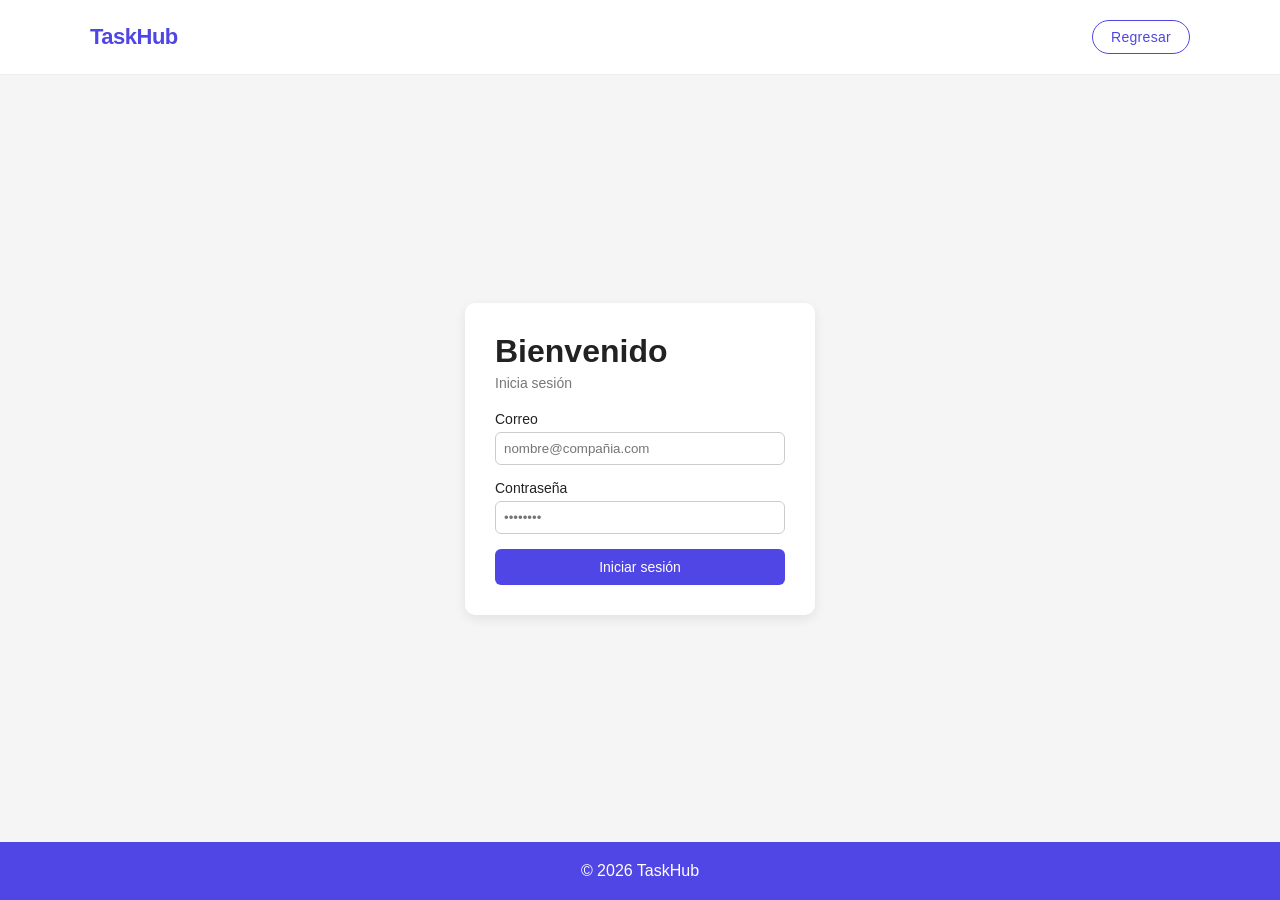
<file: index.html>
<!DOCTYPE html>

<head>
    <meta charset="UTF-8" />
    <title>Inicio de sesión | TaskHub</title>
    <link rel="stylesheet" href="styles.css" />
    <script src="login.js"></script>
</head>

<body>
    <header class="login-header">
        <div class="login-header-content">
            <div class="logo">TaskHub</div>
            <button onclick="window.location.href='home.html'" class="btn-outline-purple">Regresar</button>
        </div>

    </header>

    <main class="auth">
        <div class="auth-card">
            <div class="auth-head">
                <h1>Bienvenido</h1>
                <p class="muted">Inicia sesión</p>

            </div>

            <form class="form" action="#" method="post" onsubmit="login(event)">
                <label class="field">
                    <span>Correo</span>
                    <input id="email" type="email" placeholder="nombre@compañia.com" required />
                </label>

                <label class="field">
                    <span>Contraseña</span>
                    <input id="password" type="password" placeholder="••••••••" required />
                </label>


                <button class="btn btn--primary" type="submit">Iniciar sesión</button>

            </form>
        </div>
    </main>
    <div id="footer"></div>
    <script src="layout.js"></script>
</body>



</html>
</file>
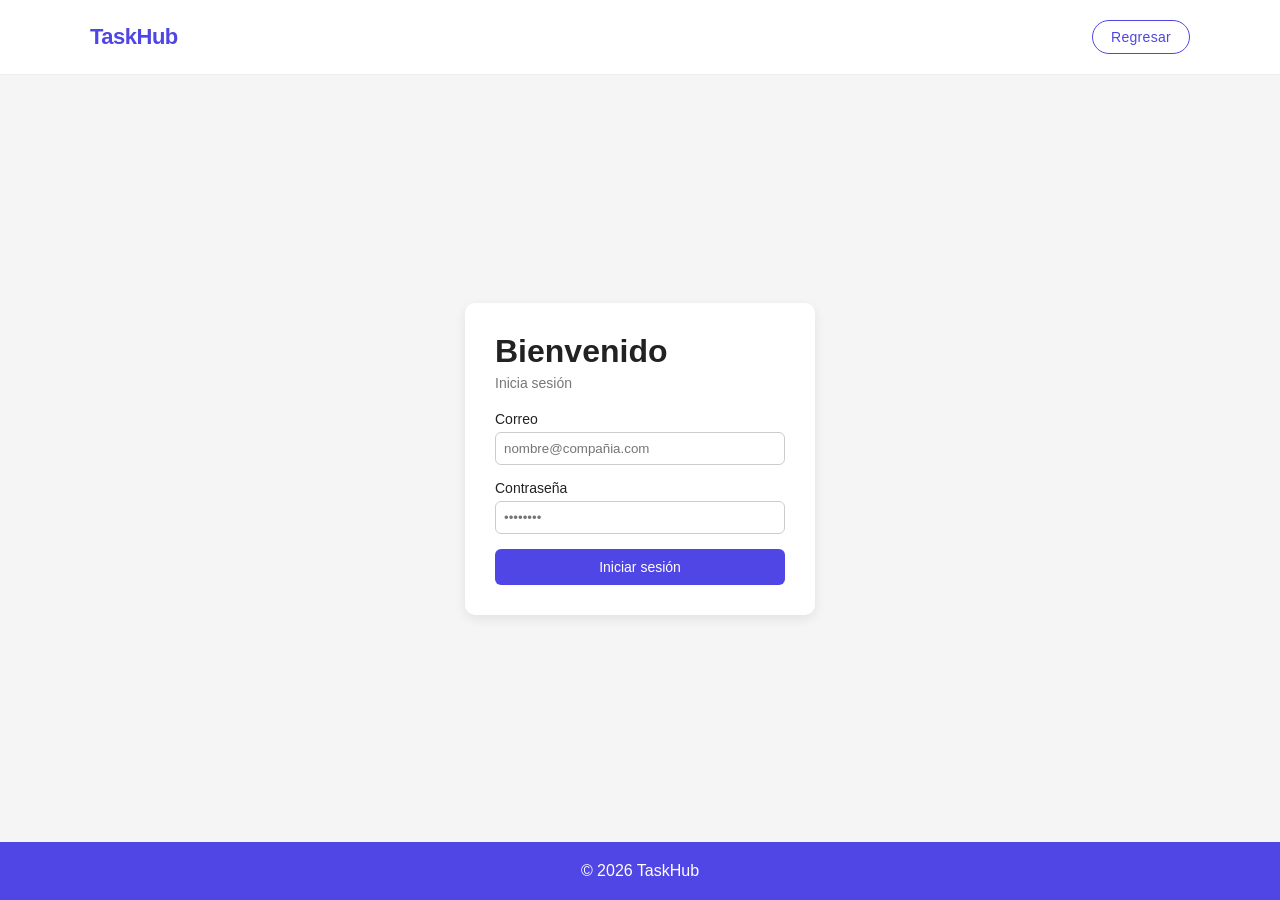
<file: dashboard.html>
<!DOCTYPE html>
<html lang="es">

<head>
    <meta charset="UTF-8">
    <meta name="viewport" content="width=device-width, initial-scale=1.0">
    <title>TaskHub - Dashboard</title>
    <link rel="stylesheet" href="styles.css">
</head>

<body>

    <script src="auth.js"></script>

    <div id="header"></div>

    <main class="dashboard">
        <div class="container">
            <h2>Dashboard</h2>
            <p>Aquí podrás ver un resumen de tus proyectos, tareas pendientes y actividad reciente.</p>

            <div class="dashboard-cards">
                <div class="card">
                    <h3>Proyectos Activos</h3>
                    <p>3</p>
                </div>

                <div class="card">
                    <h3>Tareas Pendientes</h3>
                    <p>12</p>
                </div>

                <div class="card">
                    <h3>Actividad Reciente</h3>
                    <ul>
                        <li>Juan ha completado la tarea "Diseñar logo"</li>
                        <li>Ana ha creado el proyecto "Lanzamiento de Producto"</li>
                        <li>Carlos ha comentado en la tarea "Redactar contenido"</li>
                    </ul>
                </div>
            </div>
        </div>



    </main>
    <div id="footer"></div>
    <script src="layout.js"></script>


</body>


</html>
</file>
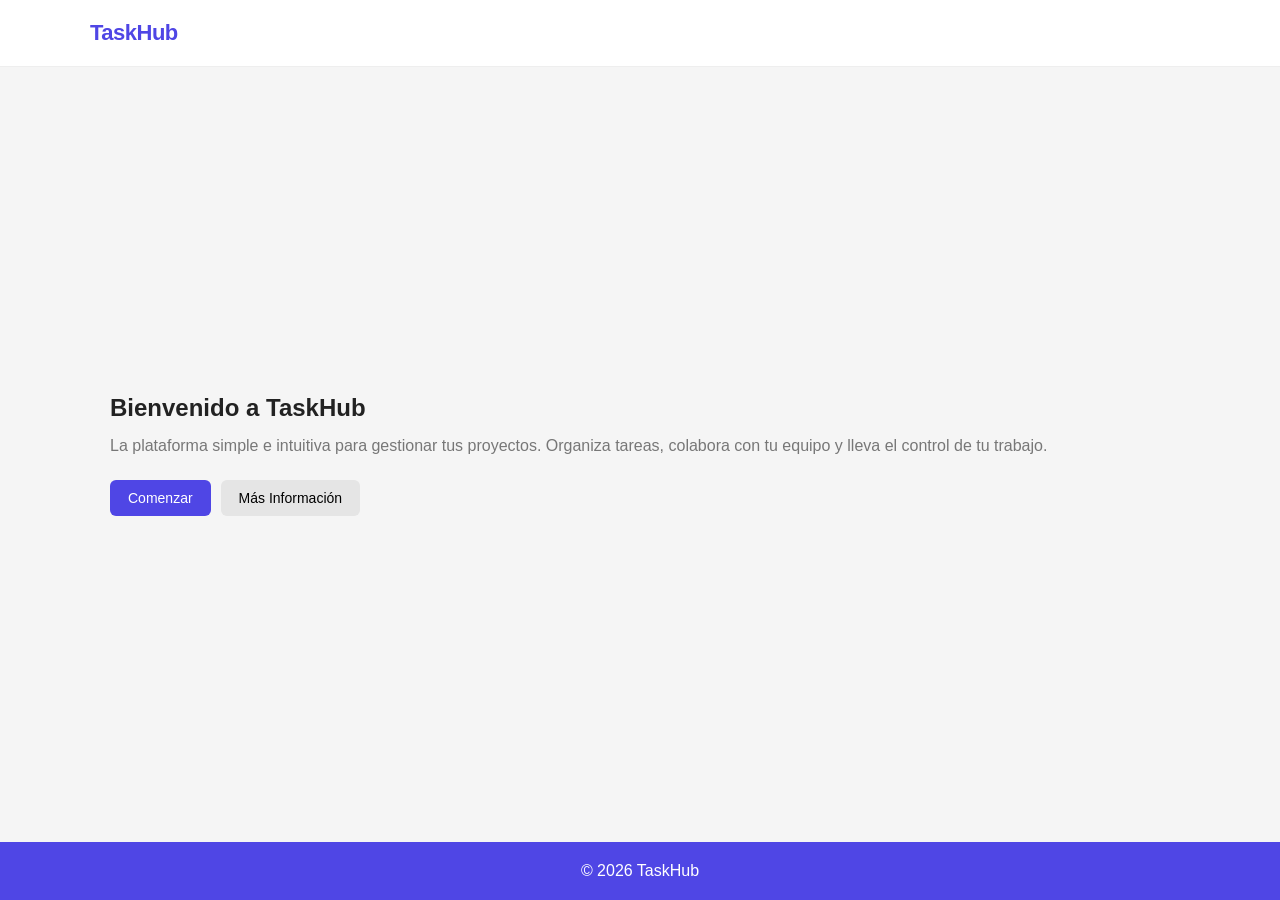
<file: home.html>
<!DOCTYPE html>
<html lang="es">

<head>
    <meta charset="UTF-8">
    <meta name="viewport" content="width=device-width, initial-scale=1.0">
    <title>TaskHub - Gestión de Proyectos</title>
    <link rel="stylesheet" href="styles.css">
</head>

<body>
    <header class="login-header">
        <div class="login-header-content">
            <div class="logo">TaskHub</div>

        </div>

    </header>

    <main>
        <div class="container">
            <h2>Bienvenido a TaskHub</h2>
            <p>La plataforma simple e intuitiva para gestionar tus proyectos. Organiza tareas, colabora con tu equipo y
                lleva el control de tu trabajo.</p>

            <div class="btn-group">
                <button class="btn-primary" onclick="window.location.href='login.html'">Comenzar</button>
                <button class="btn-secondary">Más Información</button>
            </div>
        </div>
    </main>

    <script src="layout.js"></script>
    <div id="footer"></div>

</body>

</html>
</file>
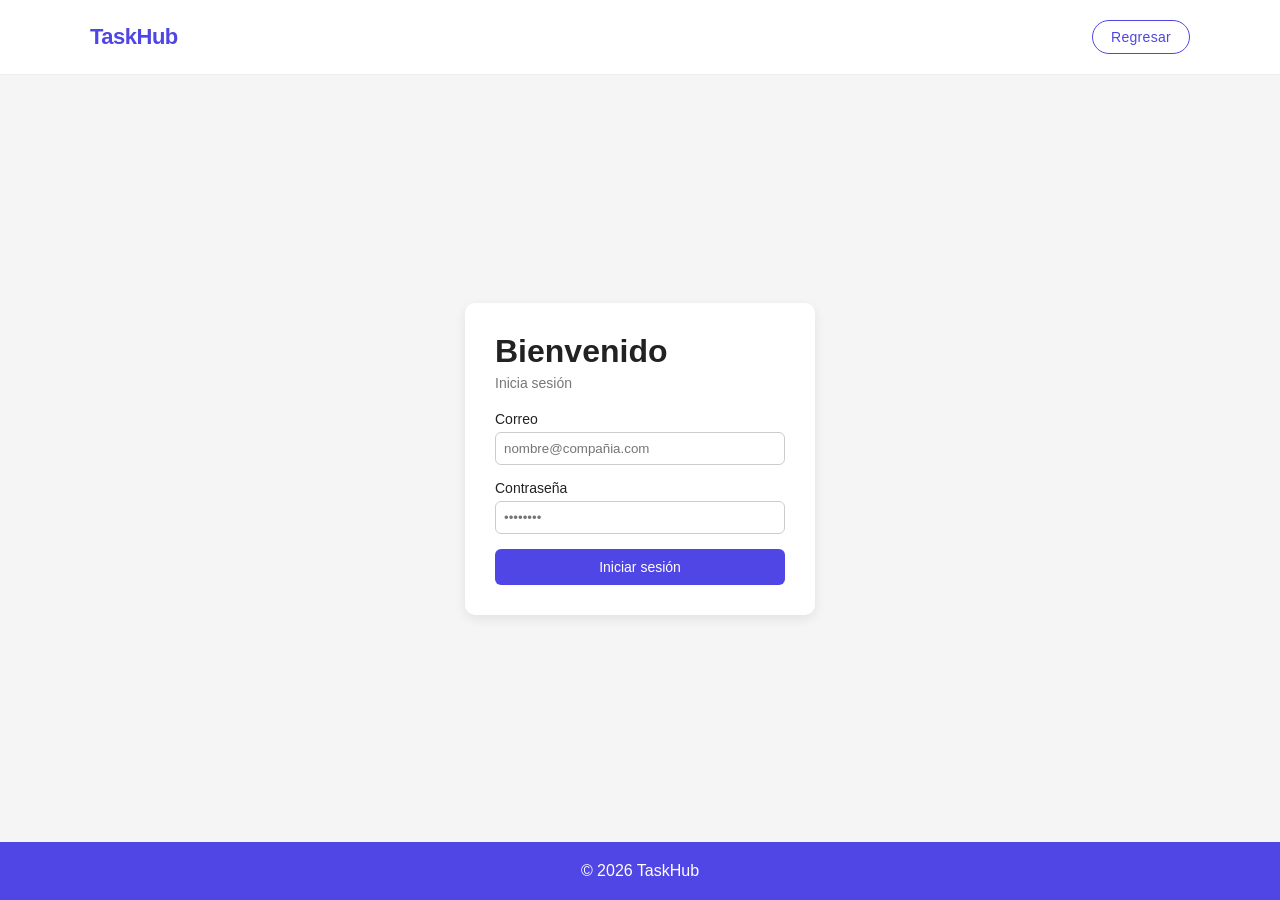
<file: pelea.html>
<!DOCTYPE html>
<html lang="es">

<head>
    <meta charset="UTF-8">
    <meta name="viewport" content="width=device-width, initial-scale=1.0">

    <title>TaskHub Battle Simulator</title>

    <link rel="stylesheet" href="styles.css">

</head>

<body>

    <header class="navbar">
        <h2>TaskHub</h2>
        <p>Pokémon Battle Simulator</p>
    </header>

    <script src="auth.js"></script>

    <div id="header"></div>

    <main class="container">

        <datalist id="pokemon-list"></datalist>

        <!-- SELECTION SCREEN -->

        <section id="selection-screen" class="screen active">

            <div class="card">

                <h1>Simular batalla</h1>

                <p class="subtitle">
                    Selecciona dos Pokémon para ejecutar la simulación
                </p>

                <div class="inputs">

                    <input type="text" id="poke1-input" list="pokemon-list" placeholder="Pokémon 1 (ej. pikachu)">

                    <span class="vs">VS</span>

                    <input type="text" id="poke2-input" list="pokemon-list" placeholder="Pokémon 2 (ej. charizard)">

                </div>

                <button class="primary-btn" onclick="iniciarBatalla()">
                    Iniciar simulación
                </button>

                <p id="error-msg" class="error"></p>

            </div>

        </section>

        <!-- BATTLE SCREEN -->

        <section id="battle-screen" class="screen">

            <div class="arena">

                <div class="pokemon-card" id="card-p1">

                    <h3 id="p1-name">Pokemon 1</h3>

                    <img id="p1-img" src="" alt="Pokemon 1">

                    <div class="hp-bar-container">
                        <div id="p1-hp-bar" class="hp-bar"></div>
                    </div>

                    <p class="hp-text">HP: <span id="p1-hp-text">100</span>%</p>

                </div>

                <div id="narrator-box">

                    <h3 id="narrator-text">
                        Preparando combate...
                    </h3>

                </div>

                <div class="pokemon-card" id="card-p2">

                    <h3 id="p2-name">Pokemon 2</h3>

                    <img id="p2-img" src="" alt="Pokemon 2">

                    <div class="hp-bar-container">
                        <div id="p2-hp-bar" class="hp-bar"></div>
                    </div>

                    <p class="hp-text">HP: <span id="p2-hp-text">100</span>%</p>

                </div>

            </div>

            <div id="battle-log" class="card">

                <h3>Historial de acciones</h3>

                <ul id="log-list"></ul>

            </div>

        </section>

        <!-- WINNER SCREEN -->

        <section id="winner-screen" class="screen">

            <div class="card winner">

                <h1>Resultado</h1>

                <h2 id="winner-name"></h2>

                <img id="winner-img" src="" alt="Ganador">

                <button class="primary-btn" onclick="location.reload()">
                    Simular otra batalla
                </button>

            </div>

        </section>

    </main>

    <script src="script.js"></script>
    <div id="footer"></div>
    <script src="layout.js"></script>

</body>

</html>
</file>
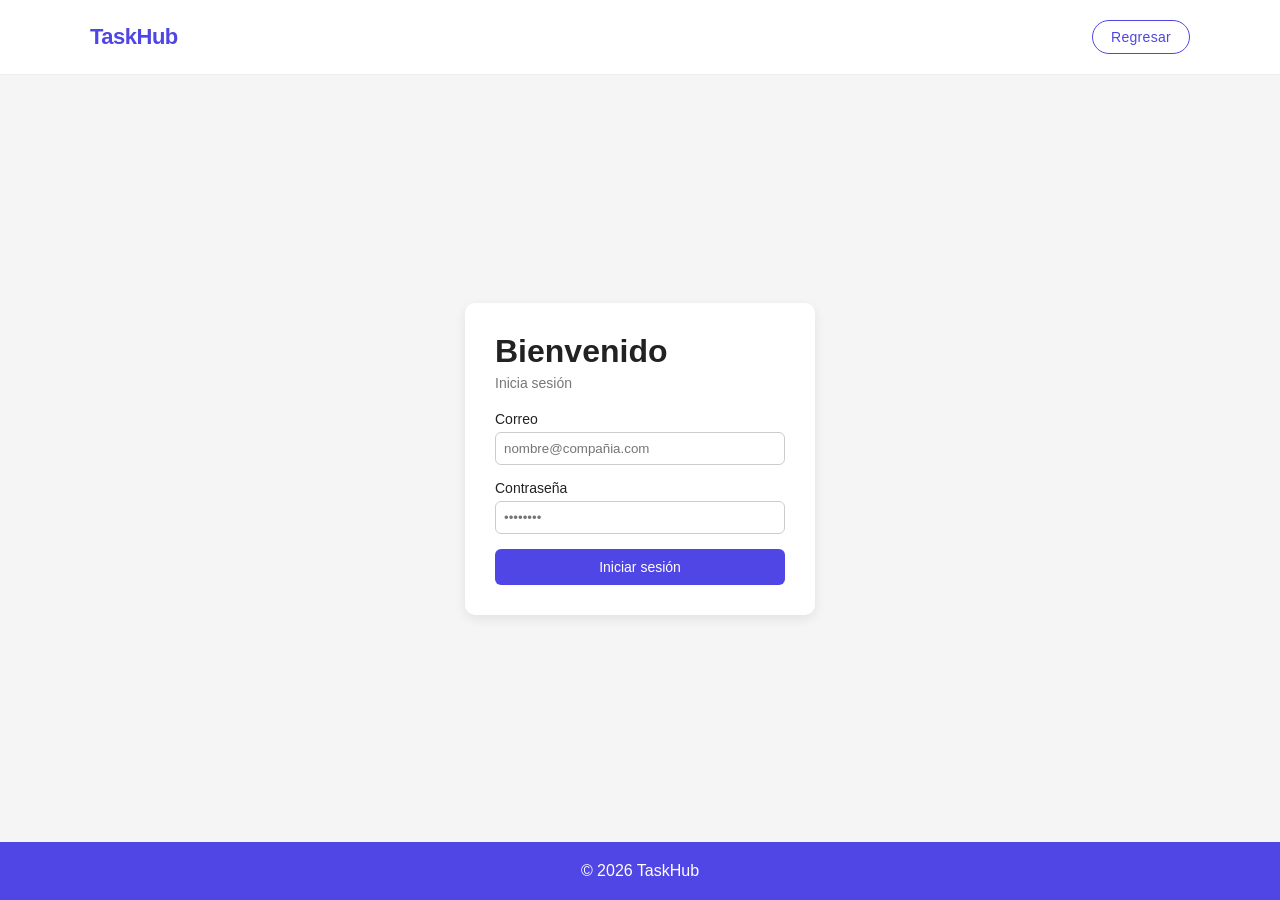
<file: pokeapi.html>
<!DOCTYPE html>

<head>
    <meta charset="UTF-8">
    <meta name="viewport" content="width=device-width, initial-scale=1.0">
    <title>TaskHub - Pokeapi</title>
    <link rel="stylesheet" href="styles.css">
</head>

<body>

    <script src="auth.js"></script>

    <div id="header"></div>

    <main class="dashboard">
        <div class="container">
            <h2>Pokeapi</h2>
            <p>¡Bienvenido a la sección de Pokeapi! Aquí podrás descubrir información sobre tus Pokémon favoritos.</p>


            <input type="text" id="searchName" placeholder="Buscar por nombre">
            <input type="number" id="searchId" placeholder="Buscar por ID">
            <select id="searchType">
                <option value="">Todos los tipos</option>
            </select>


            <div id="pokemonContainer"></div>

    </main>
    <div id="footer"></div>
    <script src="layout.js"></script>

    <script>

        let allPokemon = [];

        async function getAllPokemon() {

            const response = await fetch("https://pokeapi.co/api/v2/pokemon?limit=151");
            const data = await response.json();

            const pokemonDetails = await Promise.all(
                data.results.map(pokemon =>
                    fetch(pokemon.url).then(res => res.json())
                )
            );

            allPokemon = pokemonDetails;

            displayPokemon(allPokemon);
            loadTypes();
        }

        function displayPokemon(pokemons) {

            const container = document.getElementById("pokemonContainer");
            container.innerHTML = "";

            pokemons.forEach(pokemon => {

                const types = pokemon.types
                    .map(t => t.type.name)
                    .join(", ");

                const card = document.createElement("div");
                card.classList.add("pokemon-card");

                card.innerHTML = `
            <p>#${pokemon.id}</p>
            <h4>${pokemon.name}</h4>
            <img src="${pokemon.sprites.front_default}">
            <p class="pokemon-type">${types}</p>
        `;

                container.appendChild(card);

            });

        }

        function filterPokemon() {

            const name = document.getElementById("searchName").value.toLowerCase();
            const id = document.getElementById("searchId").value;
            const type = document.getElementById("searchType").value;

            const filtered = allPokemon.filter(pokemon => {

                const matchName = pokemon.name.includes(name);
                const matchId = id === "" || pokemon.id == id;

                const matchType =
                    type === "" ||
                    pokemon.types.some(t => t.type.name === type);

                return matchName && matchId && matchType;

            });

            displayPokemon(filtered);
        }

        async function loadTypes() {

            const response = await fetch("https://pokeapi.co/api/v2/type");
            const data = await response.json();

            const select = document.getElementById("searchType");

            data.results.forEach(type => {

                const option = document.createElement("option");
                option.value = type.name;
                option.textContent = type.name;

                select.appendChild(option);

            });

        }

        document.getElementById("searchName").addEventListener("input", filterPokemon);
        document.getElementById("searchId").addEventListener("input", filterPokemon);
        document.getElementById("searchType").addEventListener("change", filterPokemon);

        getAllPokemon();

    </script>



</body>

</html>
</file>
<file: styles.css>
* {
    margin: 0;
    padding: 0;
    box-sizing: border-box;
    font-family: Arial, Helvetica, sans-serif;
}


:root {
    --primary: #4f46e5;
    --primary-hover: #4338ca;
    --gray-light: #f5f5f5;
    --gray: #777;
    --dark: #222;
    --white: #ffffff;
}


body {
    background-color: var(--gray-light);
    color: var(--dark);
    min-height: 100vh;

    display: flex;
    flex-direction: column;
}


header {
    background-color: var(--primary);
    color: var(--white);
    padding: 20px;
    text-align: center;
}


.navbar {
    background-color: var(--white);
    border-bottom: 1px solid #ddd;
}

.container {
    max-width: 900px;
    margin: 0 auto;
    padding: 20px;
}

.nav-inner {
    display: flex;
    justify-content: space-between;
    align-items: center;
}

.logo {
    font-size: 20px;
    font-weight: bold;
    text-decoration: none;
    color: var(--dark);
}

.logo span {
    color: var(--primary);
}


button,
.btn {
    padding: 10px 18px;
    border-radius: 6px;
    border: none;
    cursor: pointer;
    text-decoration: none;
    font-size: 14px;
    transition: 0.2s ease;
}

.btn-primary,
.btn--primary {
    background-color: var(--primary);
    color: var(--white);
}

.btn-primary:hover,
.btn--primary:hover {
    background-color: var(--primary-hover);
}

.btn-secondary {
    background-color: #e5e5e5;
}

.btn-secondary:hover {
    background-color: #d4d4d4;
}

.btn-ghost {
    background: none;
    border: 1px solid var(--primary);
    color: var(--primary);
}

.btn-ghost:hover {
    background-color: var(--primary);
    color: var(--white);
}


main {
    flex: 1;
    display: flex;
    justify-content: center;
    align-items: center;
    padding: 60px 20px;
}

footer {
    background-color: var(--primary);
    color: var(--white);
    padding: 20px;
    text-align: center;
}

.container h2 {
    margin-bottom: 15px;
}

.container p {
    color: var(--gray);
    margin-bottom: 25px;
}

.btn-group {
    display: flex;
    gap: 10px;
}


.auth {
    display: flex;
    justify-content: center;
    align-items: center;
    padding: 60px 20px;
}

.auth-card {
    background-color: var(--white);
    padding: 30px;
    border-radius: 10px;
    width: 100%;
    max-width: 350px;
    box-shadow: 0 4px 12px rgba(0, 0, 0, 0.08);
}

.auth-head {
    margin-bottom: 20px;
}

.auth-head h1 {
    margin-bottom: 5px;
}

.muted {
    color: var(--gray);
    font-size: 14px;
}


.form {
    display: flex;
    flex-direction: column;
    gap: 15px;
}

.field span {
    display: block;
    margin-bottom: 5px;
    font-size: 14px;
}

.field input {
    width: 100%;
    padding: 8px;
    border-radius: 6px;
    border: 1px solid #ccc;
}

.field input:focus {
    outline: none;
    border-color: var(--primary);
}

.dashboard {
    padding: 40px 0;
    background-color: #f5f7fb;
    min-height: 100vh;
}

.container {
    width: 90%;
    max-width: 1100px;
    margin: auto;
}

.dashboard h2 {
    margin-bottom: 10px;
}

.dashboard p {
    margin-bottom: 30px;
    color: #666;
}

/* GRID DE CARDS */
.dashboard-cards {
    display: grid;
    grid-template-columns: repeat(auto-fit, minmax(250px, 1fr));
    gap: 20px;
}

/* CARD */
.card {
    background: white;
    padding: 25px;
    border-radius: 12px;
    box-shadow: 0 5px 15px rgba(0,0,0,0.05);
    transition: transform 0.2s ease, box-shadow 0.2s ease;
}

.card:hover {
    transform: translateY(-5px);
    box-shadow: 0 10px 25px rgba(0,0,0,0.08);
}

.card h3 {
    margin-bottom: 15px;
    font-size: 18px;
    color: #333;
}

.card p {
    font-size: 28px;
    font-weight: bold;
    color: var(--primary);
}

.card ul {
    padding-left: 18px;
    color: #555;
}

.card li {
    margin-bottom: 8px;
}

#pokemon-card {
    margin-top: 15px;
    text-align: center;
}

#pokemon-img {
    width: 120px;
    margin-top: 10px;
}

/* NAV GENERAL */
.nav {
    position: sticky;
    top: 0;
    background: rgba(255, 255, 255, 0.85);
    backdrop-filter: blur(10px);
    border-bottom: 1px solid #eee;
    z-index: 1000;
}

.nav-inner {
    max-width: 1200px;
    margin: auto;
    padding: 15px 30px;
    display: flex;
    justify-content: space-between;
    align-items: center;
}

/* LADO IZQUIERDO */
.nav-left {
    display: flex;
    align-items: center;
    gap: 40px;
}

.logo {
    font-weight: 700;
    font-size: 20px;
    letter-spacing: -0.5px;
    color: var(--primary);
    cursor: pointer;
}

/* LINKS */
.nav-links {
    display: flex;
    gap: 20px;
    align-items: center;
}

.nav-links a {
    text-decoration: none;
    color: #444;
    font-weight: 500;
    padding: 8px 14px;
    border-radius: 6px;
    position: relative;
    transition: all 0.2s ease;
}

.nav-links a:hover {
    background: #f2f2f2;
    color: var(--primary);
}

.nav-links a.active {
    background: #ede9fe;
    color: var(--primary);
    
}

/* USER ACTIONS */
.nav-actions {
    display: flex;
    align-items: center;
    gap: 15px;
}

.nav-actions span {
    font-weight: 500;
    color: #555;
}

.btn-ghost {
    padding: 6px 14px;
    border-radius: 8px;
    border: none;
    background: #f5f5f5;
    cursor: pointer;
    transition: 0.2s;
}

.btn-ghost:hover {
    background: #e4e4e4;
}

.btn-outline-purple {
    background-color: white;
    color: var(--primary);
    border: 1.5px solid var(--primary);
    padding: 8px 18px;
    border-radius: 999px; /* estilo pill */
    font-weight: 500;
    letter-spacing: 0.3px;
    transition: all 0.2s ease;
}

.btn-outline-purple:hover {
    background-color: var(--primary);
    color: white;
    box-shadow: 0 4px 12px rgba(79, 70, 229, 0.3);


}

.login-header {
    background: white;
    border-bottom: 1px solid #eee;
    padding: 20px 0;
}

.login-header-content {
    width: 90%;
    max-width: 1100px;
    margin: auto;
    display: flex;
    justify-content: space-between;
    align-items: center;
}

.login-header .logo {
    font-size: 22px;
    font-weight: 700;
    color: var(--primary);
}

#pokemonContainer{
    display:flex;
    flex-wrap:wrap;
    justify-content:center;
    gap:20px;
    margin-top:20px;
}

.pokemon-card{
    width:180px;
    background:white;
    border-radius:10px;
    padding:10px;
    text-align:center;
    box-shadow:0 4px 10px rgba(0,0,0,0.1);
}

.pokemon-card img{
    width:120px;
}

.pokemon-card h4{
    margin:5px 0;
}

.pokemon-type{
    font-size:14px;
    color:gray;
}

/* SCREENS */

.screen{
display:none;
}

.screen.active{
display:block;
}


/* INPUTS BATTLE */

.inputs{
display:flex;
align-items:center;
justify-content:center;
gap:15px;
margin-bottom:20px;
}

.inputs input{
padding:10px;
border-radius:6px;
border:1px solid #ccc;
}


/* ARENA */

.arena{
display:flex;
justify-content:space-between;
align-items:center;
gap:20px;
margin-top:20px;
}


/* NARRATOR */

#narrator-box{
background:#222;
color:white;
padding:20px;
border-radius:10px;
flex:1;
text-align:center;
min-height:100px;
display:flex;
align-items:center;
justify-content:center;
}


/* HP BAR */

.hp-bar-container{
width:100%;
background:#ddd;
border-radius:6px;
overflow:hidden;
margin:10px 0;
}

.hp-bar{
height:16px;
background:#22c55e;
width:100%;
transition:width .4s;
}


/* BATTLE LOG */

#battle-log{
margin-top:25px;
max-height:200px;
overflow-y:auto;
text-align:left;
}

#battle-log ul{
list-style:none;
padding:0;
}

#battle-log li{
padding:5px 0;
border-bottom:1px solid #eee;
font-size:14px;
}


/* SHAKE DAMAGE */

@keyframes shake{
0%{transform:translate(1px,1px)}
25%{transform:translate(-2px,0)}
50%{transform:translate(2px,1px)}
75%{transform:translate(-1px,-1px)}
100%{transform:translate(1px,0)}
}

.shake{
animation:shake .4s;
filter:sepia(1) saturate(5) hue-rotate(-50deg);
}


/* SHINY */

.shiny-anim{
filter:drop-shadow(0 0 10px gold);
animation:pulse 2s infinite alternate;
}

@keyframes pulse{
from{filter:drop-shadow(0 0 5px gold)}
to{filter:drop-shadow(0 0 18px yellow)}
}
</file>
